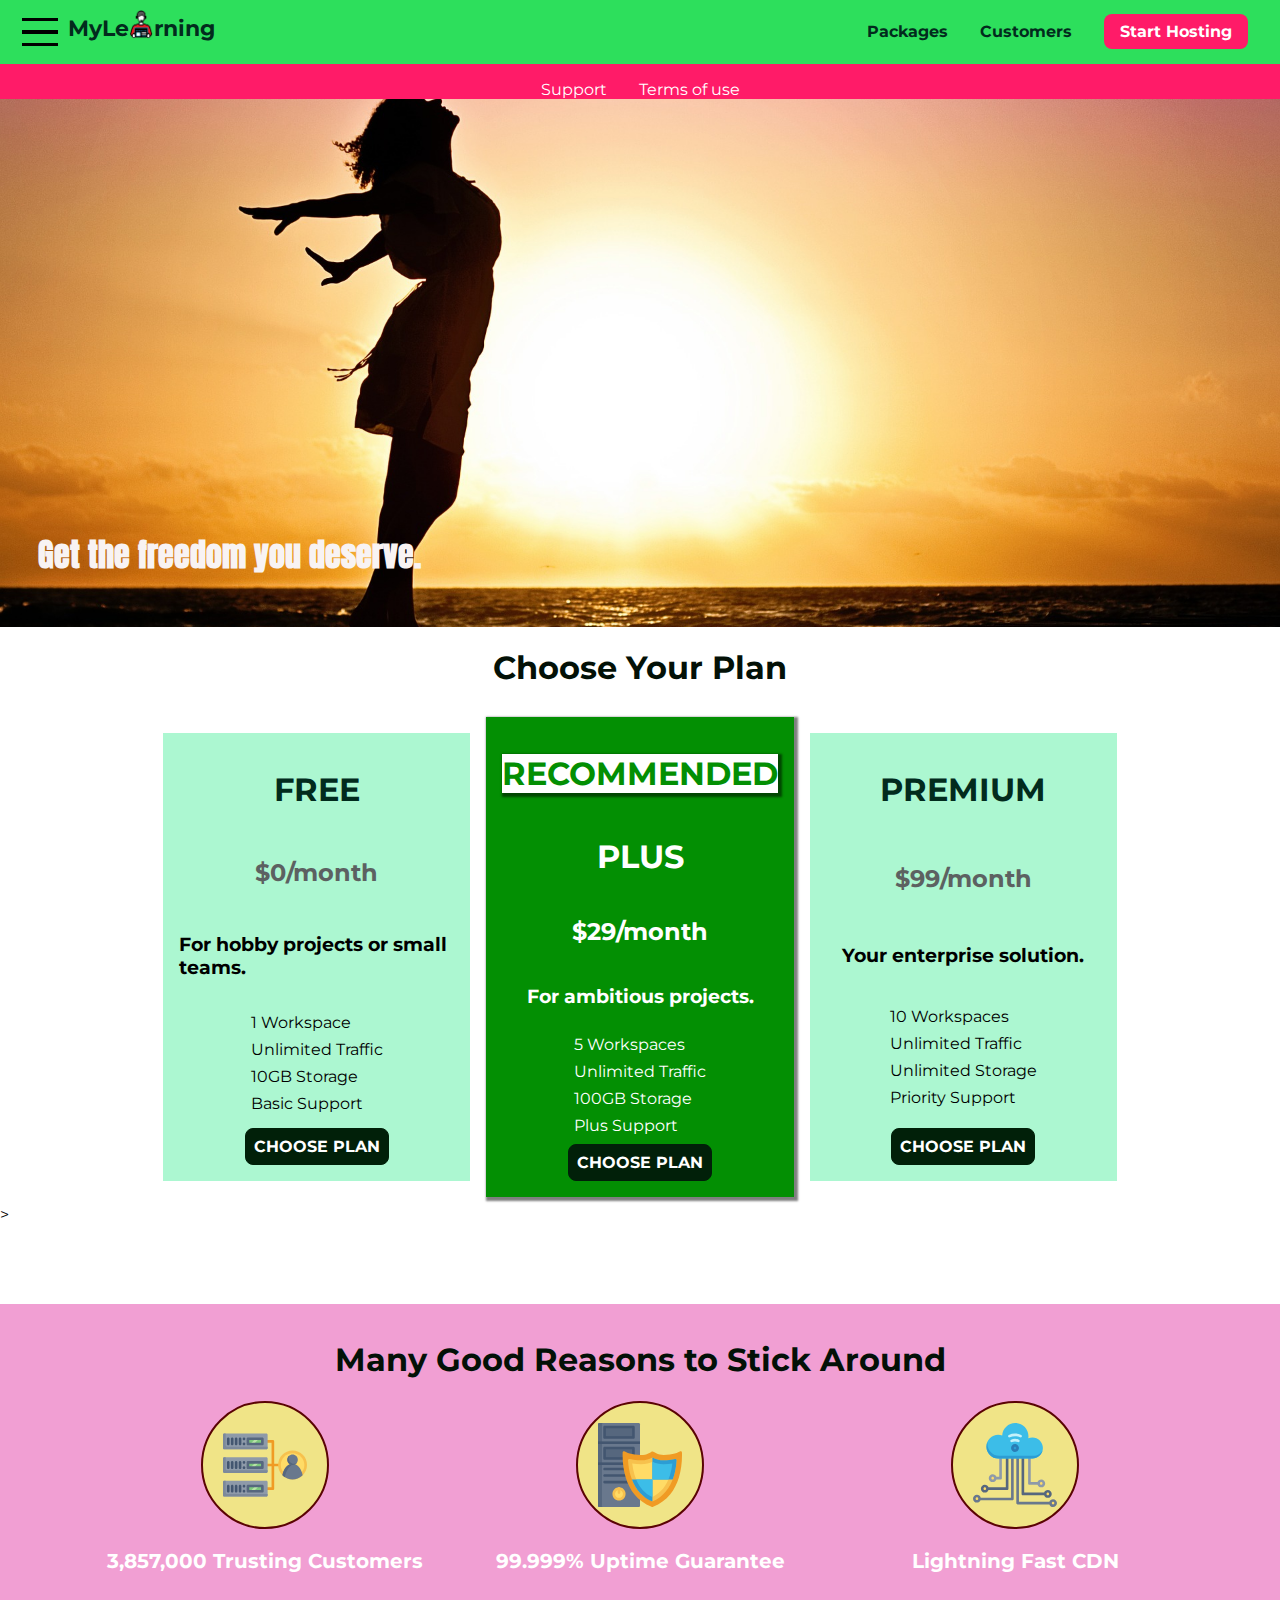
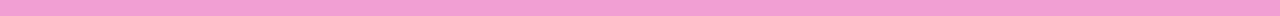
<file: index.html>
<!DOCTYPE html>
<html lang="en">

<head>
  <meta charset="UTF-8" />
  <meta http-equiv="X-UA-Compatible" content="ie=edge" />
  <meta name="viewport" content="width=device-width , initial-scale=1.0">
 <title>MyLearning</title>
    <link rel="shortcut icon" href='images/greenn.png'/>
  <link href="https://fonts.googleapis.com/css?family=Anton" rel="stylesheet" />
  <link href="https://fonts.googleapis.com/css?family=Montserrat:400,700" rel="stylesheet" />
  <link rel="stylesheet" href="shared.css" />
  <link rel="stylesheet" href="main.css" />

</head>

<body>
  <div class="backdrop"></div>


  <div class="modal">
    <h1 class="modal__title">Do you want to continue?</h1>
    <div class="modal__actions">
      <a href="start-hosting/index.html" class="modal__action">Yes!</a>
      <button class="modal__action modal__action--negative" type="button">No!</button>
    </div>
  </div>
  <header class="main-header">
    <div>
      <button class="toggle-button">
    <span class="toggle-button__bar"></span>
    <span class="toggle-button__bar"></span>
    <span class="toggle-button__bar"></span>
</button>
      <a class="main-header-brand" href="index.html"> MyLe<img src="./images/greenn.png " alt="MyLearning">rning
      </a>
    </div>
    <nav class="main-nav">
      <ul class="main-nav-items">
        <li class="main-nav-item">
          <a href="./packages/index.html">Packages</a>
        </li>
        <li class="main-nav-item">
          <a href="customers/index.html">Customers</a>
        </li>
        <li class="main-nav-item main-nav__item--cta">
          <a href="./start-hosting/index.html">Start Hosting</a>
        </li>
      </ul>
    </nav>
  </header>
      <nav class="mobile-nav">
        <ul class="mobile-nav__items">
            <li class="mobile-nav__item">
                <a href="packages/index.html">Packages</a>
            </li>
            <li class="mobile-nav__item">
                <a href="customers/index.html">Customers</a>
            </li>
            <li class="mobile-nav__item mobile-nav__item--cta">
                <a href="start-hosting/index.html">Start Hosting</a>
            </li>
        </ul>
    </nav>
  <main>

    <section id="product-overview">
      <h1>Get the freedom you deserve.</h1>
    </section>
    <section id="plans">
      <h1 class="section-title">Choose Your Plan</h1>
      <div class="plan__list">
        <article class="plan">
          <h1 class="plan__title">FREE</h1>
          <h2 class="plan__price">$0/month</h2>
          <h3>For hobby projects or small teams.</h3>
          <ul class="plan__features">
            <li>1 Workspace</li>
            <li>Unlimited Traffic</li>
            <li>10GB Storage</li>
            <li>Basic Support</li>
          </ul>
          <div>
            <button class="button">CHOOSE PLAN</button>
          </div>
        </article>
        <article class="plan plan--highlighted">
          <h1 class="plan__annotation">RECOMMENDED</h1>
          <h1>PLUS</h1>
          <h2>$29/month</h2>
          <h3>For ambitious projects.</h3>
          <ul class="plan__features">
            <li>5 Workspaces</li>
            <li>Unlimited Traffic</li>
            <li>100GB Storage</li>
            <li>Plus Support</li>
          </ul>
          <div>
            <button class="button">CHOOSE PLAN</button>
          </div>
        </article>
        <article class="plan">
          <h1 class="plan__title">PREMIUM</h1>
          <h2 class="plan__price">$99/month</h2>
          <h3>Your enterprise solution.</h3>
          <ul class="plan__features">
            <li>10 Workspaces</li>
            <li>Unlimited Traffic</li>
            <li>Unlimited Storage</li>
            <li>Priority Support</li>
          </ul>
          <div>
            <button class="button">CHOOSE PLAN</button>
          </div>
        </article>
      </div>
    </section>
    </div>>
    <section id="key-features">
      <h1 class="section-title">Many Good Reasons to Stick Around</h1>
      <ul class="key-feature__list">
        <li class="key-feature">
          <div class="key-feature__image"> <svg viewBox="0 0 512 512">
              <path style="fill:#F09B24;"
                d="M344,248h-32V112c0-4.418-3.582-8-8-8h-40c-4.418,0-8,3.582-8,8s3.582,8,8,8h32v128h-32  c-4.418,0-8,3.582-8,8s3.582,8,8,8h32v128h-32c-4.418,0-8,3.582-8,8s3.582,8,8,8h40c4.418,0,8-3.582,8-8V264h32c4.418,0,8-3.582,8-8  S348.418,248,344,248z" />
              <path style="fill:#8E9AA9;"
                d="M264,64H8c-4.418,0-8,3.582-8,8v80c0,4.418,3.582,8,8,8h256c4.418,0,8-3.582,8-8V72  C272,67.582,268.418,64,264,64z" />
              <path style="fill:#7C899B;"
                d="M24,144c-4.418,0-8-3.582-8-8V64H8c-4.418,0-8,3.582-8,8v80c0,4.418,3.582,8,8,8h256  c4.418,0,8-3.582,8-8v-8H24z" />
              <rect x="152" y="96" style="fill:#B8E3A8;" width="88" height="32" />
              <g>
                <polygon style="fill:#7EC97D;" points="152,96 152,128 166,128 198,96  " />
                <polygon style="fill:#7EC97D;" points="220,96 188,128 240,128 240,96  " />
              </g>
              <path style="fill:#56677E;"
                d="M240,136h-88c-4.418,0-8-3.582-8-8V96c0-4.418,3.582-8,8-8h88c4.418,0,8,3.582,8,8v32  C248,132.418,244.418,136,240,136z M160,120h72v-16h-72V120z" />
              <g>
                <path style="fill:#435670;"
                  d="M32,136c-4.418,0-8-3.582-8-8V96c0-4.418,3.582-8,8-8s8,3.582,8,8v32C40,132.418,36.418,136,32,136z   " />
                <path style="fill:#435670;"
                  d="M56,136c-4.418,0-8-3.582-8-8V96c0-4.418,3.582-8,8-8s8,3.582,8,8v32C64,132.418,60.418,136,56,136z   " />
                <path style="fill:#435670;"
                  d="M80,136c-4.418,0-8-3.582-8-8V96c0-4.418,3.582-8,8-8s8,3.582,8,8v32C88,132.418,84.418,136,80,136z   " />
                <path style="fill:#435670;"
                  d="M104,136c-4.418,0-8-3.582-8-8V96c0-4.418,3.582-8,8-8s8,3.582,8,8v32   C112,132.418,108.418,136,104,136z" />
                <path style="fill:#435670;"
                  d="M128,105c-4.418,0-8-3.582-8-8v-1c0-4.418,3.582-8,8-8s8,3.582,8,8v1   C136,101.418,132.418,105,128,105z" />
                <path style="fill:#435670;"
                  d="M128,136c-4.418,0-8-3.582-8-8v-1c0-4.418,3.582-8,8-8s8,3.582,8,8v1   C136,132.418,132.418,136,128,136z" />
              </g>
              <path style="fill:#8E9AA9;"
                d="M264,208H8c-4.418,0-8,3.582-8,8v80c0,4.418,3.582,8,8,8h256c4.418,0,8-3.582,8-8v-80  C272,211.582,268.418,208,264,208z" />
              <path style="fill:#7C899B;"
                d="M24,288c-4.418,0-8-3.582-8-8v-72H8c-4.418,0-8,3.582-8,8v80c0,4.418,3.582,8,8,8h256  c4.418,0,8-3.582,8-8v-8H24z" />
              <rect x="152" y="240" style="fill:#B8E3A8;" width="88" height="32" />
              <g>
                <polygon style="fill:#7EC97D;" points="152,240 152,272 166,272 198,240  " />
                <polygon style="fill:#7EC97D;" points="220,240 188,272 240,272 240,240  " />
              </g>
              <path style="fill:#56677E;"
                d="M240,280h-88c-4.418,0-8-3.582-8-8v-32c0-4.418,3.582-8,8-8h88c4.418,0,8,3.582,8,8v32  C248,276.418,244.418,280,240,280z M160,264h72v-16h-72V264z" />
              <g>
                <path style="fill:#435670;"
                  d="M32,280c-4.418,0-8-3.582-8-8v-32c0-4.418,3.582-8,8-8s8,3.582,8,8v32C40,276.418,36.418,280,32,280   z" />
                <path style="fill:#435670;"
                  d="M56,280c-4.418,0-8-3.582-8-8v-32c0-4.418,3.582-8,8-8s8,3.582,8,8v32C64,276.418,60.418,280,56,280   z" />
                <path style="fill:#435670;"
                  d="M80,280c-4.418,0-8-3.582-8-8v-32c0-4.418,3.582-8,8-8s8,3.582,8,8v32C88,276.418,84.418,280,80,280   z" />
                <path style="fill:#435670;"
                  d="M104,280c-4.418,0-8-3.582-8-8v-32c0-4.418,3.582-8,8-8s8,3.582,8,8v32   C112,276.418,108.418,280,104,280z" />
                <path style="fill:#435670;"
                  d="M128,249c-4.418,0-8-3.582-8-8v-1c0-4.418,3.582-8,8-8s8,3.582,8,8v1   C136,245.418,132.418,249,128,249z" />
                <path style="fill:#435670;"
                  d="M128,280c-4.418,0-8-3.582-8-8v-1c0-4.418,3.582-8,8-8s8,3.582,8,8v1   C136,276.418,132.418,280,128,280z" />
              </g>
              <path style="fill:#8E9AA9;"
                d="M264,352H8c-4.418,0-8,3.582-8,8v80c0,4.418,3.582,8,8,8h256c4.418,0,8-3.582,8-8v-80  C272,355.582,268.418,352,264,352z" />
              <path style="fill:#7C899B;"
                d="M24,432c-4.418,0-8-3.582-8-8v-72H8c-4.418,0-8,3.582-8,8v80c0,4.418,3.582,8,8,8h256  c4.418,0,8-3.582,8-8v-8H24z" />
              <rect x="152" y="384" style="fill:#B8E3A8;" width="88" height="32" />
              <g>
                <polygon style="fill:#7EC97D;" points="152,384 152,416 166,416 198,384  " />
                <polygon style="fill:#7EC97D;" points="220,384 188,416 240,416 240,384  " />
              </g>
              <path style="fill:#56677E;"
                d="M240,424h-88c-4.418,0-8-3.582-8-8v-32c0-4.418,3.582-8,8-8h88c4.418,0,8,3.582,8,8v32  C248,420.418,244.418,424,240,424z M160,408h72v-16h-72V408z" />
              <g>
                <path style="fill:#435670;"
                  d="M32,424c-4.418,0-8-3.582-8-8v-32c0-4.418,3.582-8,8-8s8,3.582,8,8v32C40,420.418,36.418,424,32,424   z" />
                <path style="fill:#435670;"
                  d="M56,424c-4.418,0-8-3.582-8-8v-32c0-4.418,3.582-8,8-8s8,3.582,8,8v32C64,420.418,60.418,424,56,424   z" />
                <path style="fill:#435670;"
                  d="M80,424c-4.418,0-8-3.582-8-8v-32c0-4.418,3.582-8,8-8s8,3.582,8,8v32C88,420.418,84.418,424,80,424   z" />
                <path style="fill:#435670;"
                  d="M104,424c-4.418,0-8-3.582-8-8v-32c0-4.418,3.582-8,8-8s8,3.582,8,8v32   C112,420.418,108.418,424,104,424z" />
                <path style="fill:#435670;"
                  d="M128,393c-4.418,0-8-3.582-8-8v-1c0-4.418,3.582-8,8-8s8,3.582,8,8v1   C136,389.418,132.418,393,128,393z" />
                <path style="fill:#435670;"
                  d="M128,424c-4.418,0-8-3.582-8-8v-1c0-4.418,3.582-8,8-8s8,3.582,8,8v1   C136,420.418,132.418,424,128,424z" />
              </g>
              <path style="fill:#F7C14D;"
                d="M424,168c-48.523,0-88,39.477-88,88s39.477,88,88,88s88-39.477,88-88S472.523,168,424,168z" />
              <path style="fill:#FFDB66;"
                d="M424,184c-39.701,0-72,32.299-72,72s32.299,72,72,72s72-32.299,72-72S463.701,184,424,184z" />
              <path style="fill:#69788D;"
                d="M484.893,314.16C476.393,274.588,451.922,248,424,248s-52.393,26.588-60.893,66.16  c-0.605,2.82,0.354,5.749,2.511,7.664C381.731,336.124,402.465,344,424,344s42.269-7.876,58.381-22.176  C484.539,319.909,485.498,316.98,484.893,314.16z" />
              <path style="fill:#56677E;"
                d="M434.053,249.171C430.768,248.403,427.411,248,424,248c-27.922,0-52.393,26.588-60.893,66.16  c-0.605,2.82,0.354,5.749,2.511,7.664c3.383,3.002,6.979,5.703,10.734,8.125C384.904,286.243,407.373,255.378,434.053,249.171z" />
              <path style="fill:#69788D;"
                d="M424,192c-17.645,0-32,14.355-32,32s14.355,32,32,32s32-14.355,32-32S441.645,192,424,192z" />
              <path style="fill:#56677E;"
                d="M432,248c-17.645,0-32-14.355-32-32c0-6.783,2.128-13.076,5.742-18.258  C397.444,203.53,392,213.138,392,224c0,17.645,14.355,32,32,32c10.862,0,20.471-5.444,26.258-13.742  C445.076,245.872,438.783,248,432,248z" />

            </svg>
          </div>
          <p class="key-feature__description">3,857,000 Trusting Customers</p>
        </li>
        <li class="key-feature">
          <div class="key-feature__image"> <svg viewBox="0 0 512 512">
              <path style="fill:#69788D;"
                d="M248,0H8C3.582,0,0,3.582,0,8v496c0,4.418,3.582,8,8,8h240c4.418,0,8-3.582,8-8V8  C256,3.582,252.418,0,248,0z" />
              <path style="fill:#56677E;"
                d="M24,504V8c0-4.418,3.582-8,8-8H8C3.582,0,0,3.582,0,8v496c0,4.418,3.582,8,8,8h24  C27.582,512,24,508.418,24,504z" />
              <g>
                <rect x="0" y="112" style="fill:#435670;" width="256" height="16" />
                <rect x="0" y="240" style="fill:#435670;" width="256" height="16" />
              </g>
              <path style="fill:#F7C14D;"
                d="M128,392c-22.056,0-40,17.944-40,40s17.944,40,40,40s40-17.944,40-40S150.056,392,128,392z" />
              <path style="fill:#FFDB66;"
                d="M128,408c-13.233,0-24,10.767-24,24s10.767,24,24,24s24-10.767,24-24S141.233,408,128,408z" />
              <path style="fill:#F7C14D;"
                d="M128,392c-2.739,0-5.414,0.278-8,0.805V424c0,4.418,3.582,8,8,8c4.418,0,8-3.582,8-8v-31.195  C133.414,392.278,130.739,392,128,392z" />
              <g>
                <path style="fill:#435670;"
                  d="M216,288H40c-4.418,0-8-3.582-8-8s3.582-8,8-8h176c4.418,0,8,3.582,8,8S220.418,288,216,288z" />
                <path style="fill:#435670;"
                  d="M216,328H40c-4.418,0-8-3.582-8-8s3.582-8,8-8h176c4.418,0,8,3.582,8,8S220.418,328,216,328z" />
                <path style="fill:#435670;"
                  d="M216,368H40c-4.418,0-8-3.582-8-8s3.582-8,8-8h176c4.418,0,8,3.582,8,8S220.418,368,216,368z" />
                <path style="fill:#435670;"
                  d="M216,16H40c-4.418,0-8,3.582-8,8v64c0,4.418,3.582,8,8,8h176c4.418,0,8-3.582,8-8V24   C224,19.582,220.418,16,216,16z" />
              </g>
              <rect x="48" y="32" style="fill:#56677E;" width="160" height="48" />
              <path style="fill:#435670;"
                d="M216,144H40c-4.418,0-8,3.582-8,8v64c0,4.418,3.582,8,8,8h176c4.418,0,8-3.582,8-8v-64  C224,147.582,220.418,144,216,144z" />
              <rect x="48" y="160" style="fill:#56677E;" width="160" height="48" />
              <path style="fill:#F09B24;"
                d="M511.747,180.237c-0.194-6.537-8.107-10.107-13.135-5.894c-5.6,4.693-42.904,21.282-98.514,21.282  c-33.45,0-64.625-20.999-64.929-21.206c-2.9-1.991-6.764-1.85-9.512,0.346c-2.677,2.135-27.201,20.86-63.793,20.86  c-55.607,0-92.914-16.589-98.515-21.282c-5.028-4.211-12.941-0.645-13.135,5.894c-1.634,54.834,4.655,105.941,18.693,151.903  c12.096,39.604,29.759,74.047,52.497,102.373c27.538,34.304,62.743,59.882,104.66,76.045c3.069,1.918,6.757,1.921,9.83,0  c41.917-16.163,77.122-41.741,104.66-76.045c22.738-28.326,40.401-62.77,52.497-102.373  C507.092,286.179,513.381,235.071,511.747,180.237z" />
              <path style="fill:#F7C14D;"
                d="M476.21,221.226c-1.953-1.631-4.568-2.235-7.036-1.628c-21.686,5.327-44.926,8.028-69.075,8.028  c-25.926,0-49.633-8.975-64.955-16.504c-2.307-1.134-5.016-1.091-7.284,0.116c-14.059,7.477-36.919,16.388-65.994,16.388  c-24.153,0-47.394-2.701-69.075-8.028c-5.155-1.268-10.221,2.966-9.894,8.261c2.077,33.693,7.668,65.635,16.616,94.935  c22.774,74.565,66.139,126.334,128.888,153.868c2.032,0.891,4.397,0.891,6.43,0c61.777-27.107,104.716-78.876,127.62-153.868  c8.948-29.3,14.539-61.241,16.616-94.935C479.224,225.319,478.163,222.856,476.21,221.226z" />
              <path style="fill:#FFDB66;"
                d="M331.609,451.727c-52.604-25.289-89.304-70.987-109.144-135.944  c-6.532-21.39-11.162-44.336-13.82-68.447c17.133,2.852,34.952,4.291,53.22,4.291c29.394,0,53.376-7.793,69.978-15.561  c17.44,7.736,41.656,15.561,68.256,15.561c18.267,0,36.085-1.439,53.219-4.291c-2.659,24.112-7.288,47.06-13.82,68.448  C419.545,381.108,383.27,426.805,331.609,451.727z" />
              <g>
                <path style="fill:#2C9DD4;"
                  d="M479.066,227.858c0.157-2.539-0.903-5.002-2.856-6.633s-4.568-2.235-7.036-1.628   c-21.686,5.327-44.926,8.028-69.075,8.028c-25.926,0-49.633-8.975-64.955-16.504c-1.057-0.52-2.2-0.78-3.345-0.806l-0.072,133.351   h123.601c2.556-6.746,4.933-13.702,7.123-20.874C471.398,293.493,476.989,261.552,479.066,227.858z" />
                <path style="fill:#2C9DD4;"
                  d="M206.658,343.667c24.153,63.42,65.028,108.108,121.743,132.995c1.031,0.452,2.147,0.673,3.263,0.666   l0.063-133.661H206.658z" />
              </g>
              <g>
                <path style="fill:#3CBDE8;"
                  d="M439.497,315.783c6.532-21.389,11.161-44.336,13.82-68.448c-17.134,2.852-34.952,4.291-53.219,4.291   c-26.6,0-50.815-7.824-68.256-15.561l-0.116,107.601h97.758C433.179,334.807,436.524,325.518,439.497,315.783z" />
                <path style="fill:#3CBDE8;"
                  d="M232.523,343.667c21.144,50.298,54.363,86.56,99.087,108.06l0.117-108.06H232.523z" />
              </g>
            </svg></div>
          <p class="key-feature__description">99.999% Uptime Guarantee</p>
        </li>
        <li class="key-feature">
          <div class="key-feature__image"> <svg viewBox="0 0 512 512">
              <path style="fill:#8E9AA9;"
                d="M168,200c-4.418,0-8,3.582-8,8v120h-17.376c-3.302-9.311-12.194-16-22.624-16  c-13.234,0-24,10.767-24,24s10.766,24,24,24c10.429,0,19.321-6.689,22.624-16H168c4.418,0,8-3.582,8-8V208  C176,203.582,172.418,200,168,200z" />
              <path style="fill:#FFDB66;"
                d="M120,328c-4.411,0-8,3.589-8,8s3.589,8,8,8s8-3.589,8-8S124.411,328,120,328z" />
              <path style="fill:#56677E;"
                d="M208,200c-4.418,0-8,3.582-8,8v184H94.624C91.322,382.689,82.43,376,72,376  c-13.234,0-24,10.767-24,24s10.766,24,24,24c10.429,0,19.321-6.689,22.624-16H208c4.418,0,8-3.582,8-8V208  C216,203.582,212.418,200,208,200z" />
              <path style="fill:#FFDB66;" d="M72,392c-4.411,0-8,3.589-8,8s3.589,8,8,8s8-3.589,8-8S76.411,392,72,392z" />
              <path style="fill:#69788D;"
                d="M240,208c-4.418,0-8,3.582-8,8v239H47.24c-2.671-10.34-12.078-18-23.24-18c-13.234,0-24,10.767-24,24  s10.766,24,24,24c9.666,0,18.009-5.747,21.809-14H240c4.418,0,8-3.582,8-8V216C248,211.582,244.418,208,240,208z" />
              <path style="fill:#FFDB66;" d="M24,453c-4.411,0-8,3.589-8,8s3.589,8,8,8s8-3.589,8-8S28.411,453,24,453z" />
              <path style="fill:#69788D;"
                d="M488,464c-10.429,0-19.321,6.689-22.624,16H280V208c0-4.418-3.582-8-8-8s-8,3.582-8,8v280  c0,4.418,3.582,8,8,8h193.376c3.302,9.311,12.194,16,22.624,16c13.234,0,24-10.767,24-24S501.234,464,488,464z" />
              <path style="fill:#FFDB66;"
                d="M488,480c-4.411,0-8,3.589-8,8s3.589,8,8,8s8-3.589,8-8S492.411,480,488,480z" />
              <path style="fill:#56677E;"
                d="M456,408c-10.429,0-19.321,6.689-22.624,16H312V208c0-4.418-3.582-8-8-8s-8,3.582-8,8v224  c0,4.418,3.582,8,8,8h129.376c3.302,9.311,12.194,16,22.624,16c13.234,0,24-10.767,24-24S469.234,408,456,408z" />
              <path style="fill:#FFDB66;"
                d="M456,424c-4.411,0-8,3.589-8,8s3.589,8,8,8s8-3.589,8-8S460.411,424,456,424z" />
              <path style="fill:#8E9AA9;"
                d="M416,344c-10.429,0-19.321,6.689-22.624,16H352V208c0-4.418-3.582-8-8-8s-8,3.582-8,8v160  c0,4.418,3.582,8,8,8h49.376c3.302,9.311,12.194,16,22.624,16c13.234,0,24-10.767,24-24S429.234,344,416,344z" />
              <path style="fill:#FFDB66;"
                d="M416,360c-4.411,0-8,3.589-8,8s3.589,8,8,8s8-3.589,8-8S420.411,360,416,360z" />
              <path style="fill:#3CBDE8;"
                d="M362,88c-8.741,0-17.231,1.751-25.06,5.085C337.646,88.797,338,84.43,338,80  c0-44.112-35.888-80-80-80c-42.823,0-77.895,33.816-79.909,76.149C170.393,73.415,162.244,72,154,72c-39.701,0-72,32.299-72,72  s32.299,72,72,72h208c35.29,0,64-28.71,64-64S397.29,88,362,88z" />
              <path style="fill:#2C9DD4;"
                d="M368,200H160c-39.701,0-72-32.299-72-72c0-5.863,0.721-11.559,2.05-17.019  C84.918,120.88,82,132.102,82,144c0,39.701,32.299,72,72,72h208c30.389,0,55.88-21.296,62.379-49.743  C413.565,186.327,392.352,200,368,200z" />
              <path style="fill:#2A7DB5;"
                d="M256,128c-13.234,0-24,10.767-24,24s10.766,24,24,24c13.233,0,24-10.767,24-24S269.233,128,256,128z" />
              <path style="fill:#2C9DD4;"
                d="M256,144c-4.411,0-8,3.589-8,8s3.589,8,8,8c4.411,0,8-3.589,8-8S260.411,144,256,144z" />
              <g>
                <path style="fill:#C5F1FA;"
                  d="M221.755,87.695c-2.994,0-5.864-1.688-7.233-4.572c-1.894-3.991-0.194-8.763,3.798-10.657   C230.157,66.849,242.834,64,256,64c13.166,0,25.844,2.849,37.68,8.466c3.992,1.895,5.692,6.666,3.798,10.657   s-6.666,5.692-10.657,3.798C277.144,82.328,266.774,80,256,80c-10.774,0-21.144,2.328-30.821,6.921   C224.072,87.446,222.904,87.695,221.755,87.695z" />
                <path style="fill:#C5F1FA;"
                  d="M276.545,116.618c-1.148,0-2.316-0.249-3.424-0.774C267.745,113.293,261.985,112,256,112   c-5.985,0-11.745,1.293-17.121,3.844c-3.991,1.895-8.763,0.192-10.657-3.798c-1.894-3.992-0.193-8.764,3.798-10.657   C239.557,97.813,247.625,96,256,96c8.376,0,16.444,1.813,23.98,5.389c3.991,1.894,5.692,6.665,3.798,10.657   C282.41,114.93,279.539,116.618,276.545,116.618z" />
              </g>

            </svg></div>
          <p class="key-feature__description">Lightning Fast CDN</p>
        </li>
      </ul>
    </section>
  </main>
  <footer class="main-footer">
    <nav>
      <ul class="main-footer-links">
        <li class="main-footer-link"><a href="#">Support</a></li>
        <li class="main-footer-link"><a href="#">Terms of use</a></li>
      </ul>
    </nav>
  </footer>
  <script src="shared.js"></script>
</body>

</html>
</file>
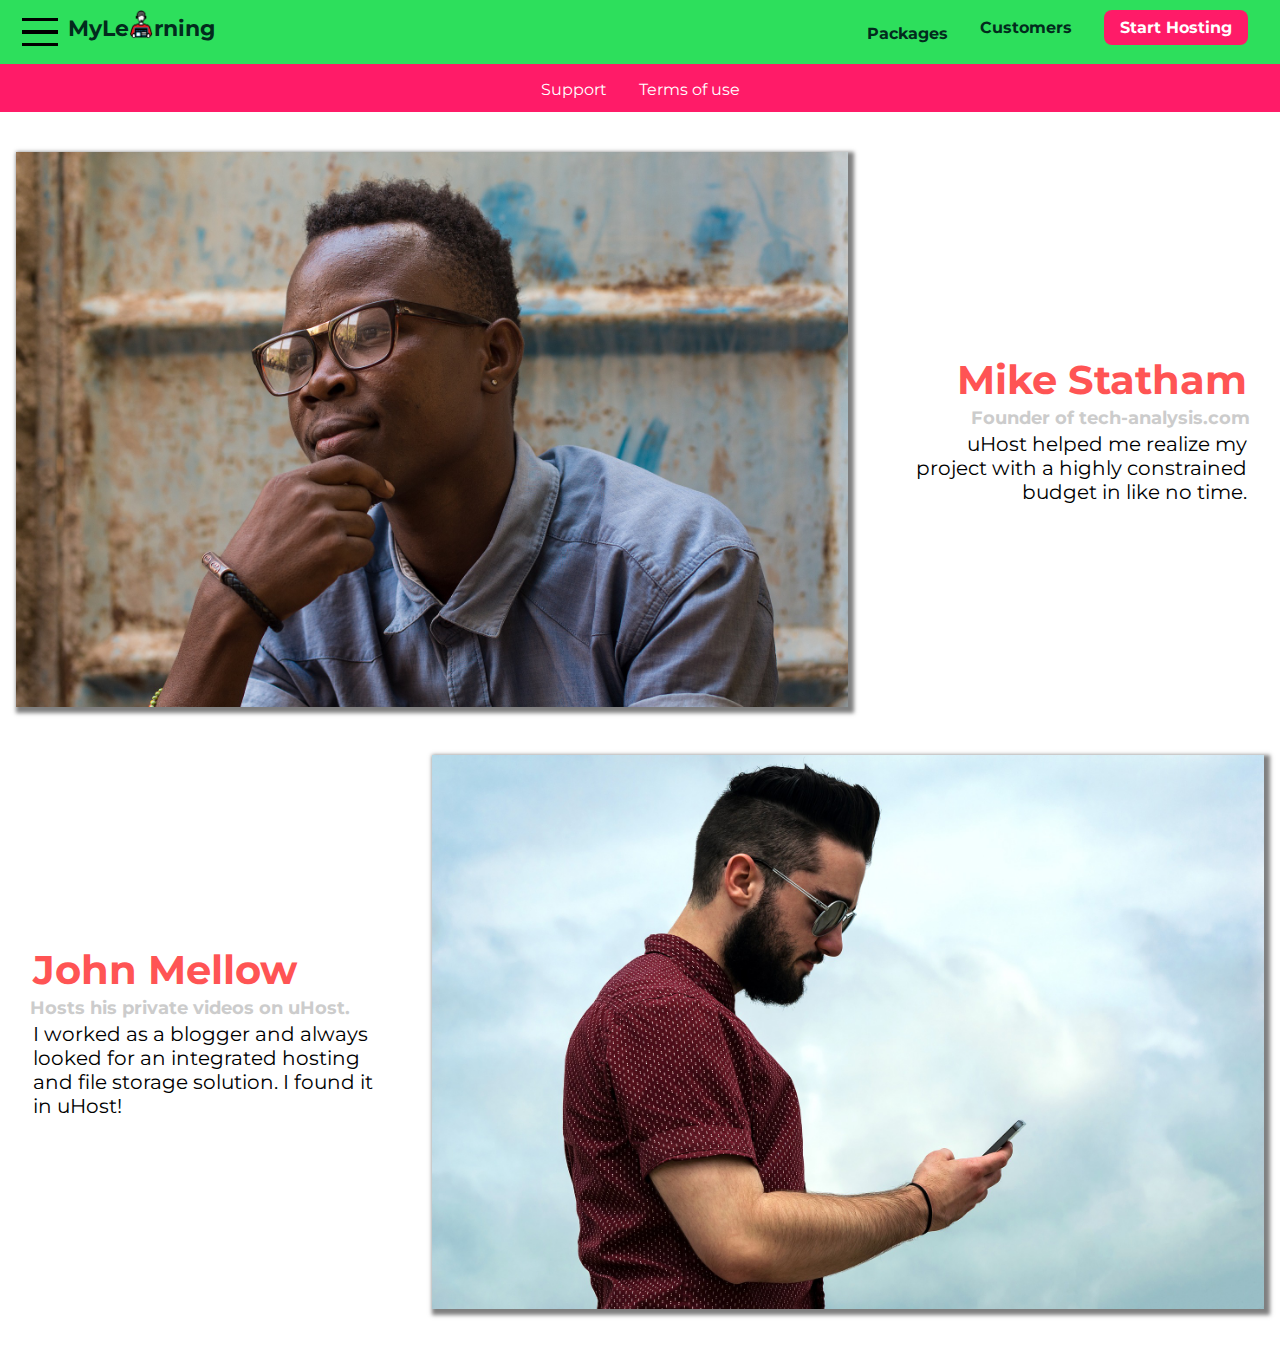
<file: customers/index.html>
<!DOCTYPE html>
<html lang="en">
  <head>
    <meta charset="UTF-8" />
    <meta name="viewport" content="width=device-width, initial-scale=1.0" />
    <meta http-equiv="X-UA-Compatible" content="ie=edge" />
    <title>MyLearning</title>
    <link rel="shortcut icon" href="../images/greenn.png" />
    <link
      href="https://fonts.googleapis.com/css?family=Anton|Montserrat:400,700"
      rel="stylesheet"
    />
    <link rel="stylesheet" href="../shared.css" />
    <link rel="stylesheet" href="customers.css" />
  </head>

  <body>
    <div class="backdrop"></div>
    <header class="main-header">
      <div>
        <button class="toggle-button">
    <span class="toggle-button__bar"></span>
    <span class="toggle-button__bar"></span>
    <span class="toggle-button__bar"></span>
</button>
              <a class="main-header-brand" href="../index.html"> MyLe<img src="../images/greenn.png " alt="MyLearning">rning

      </div>
      <nav class="main-nav">
        <ul class="main-nav-items">
          <li class="main-nav-item">
            <a href="../packages/index.html">Packages</a>
          </li>
          <li class="main-nav-item">
            <a href="index.html">Customers</a>
          </li>
          <li class="main-nav-item main-nav__item--cta">
            <a href="../start-hosting/index.html">Start Hosting</a>
          </li>
        </ul>
      </nav>
    </header>
     <nav class="mobile-nav">
        <ul class="mobile-nav__items">
            <li class="mobile-nav__item">
                <a href="../packages/">Packages</a>
            </li>
            <li class="mobile-nav__item">
                <a href="index.html">Customers</a>
            </li>
            <li class="mobile-nav__item mobile-nav__item--cta">
                <a href="start-hosting/index.html">Start Hosting</a>
            </li>
        </ul>
    </nav>
    <main>
      <div>
        <div class="testimonial" id="customer-1">
          <div class="testimonial__image-container">
            <img
              src="../images/customer-1.jpg"
              alt="Mike Statham - Customer"
              class="testimonial__image"
            />
          </div>
          <div class="testimonial__info">
            <h1 class="testimonial__name">Mike Statham</h1>
            <h2 class="testimonial__subtitle">
              Founder of
              <a href="tech-analysis.com">tech-analysis.com</a>
            </h2>
            <p class="testimonial__text">
              uHost helped me realize my project with a highly constrained
              budget in like no time.
            </p>
          </div>
        </div>
        <div class="testimonial" id="customer-2">
          <div class="testimonial__info">
            <h1 class="testimonial__name">John Mellow</h1>
            <h2 class="testimonial__subtitle">
              Hosts his private videos on uHost.
            </h2>
            <p class="testimonial__text">
              I worked as a blogger and always looked for an integrated hosting
              and file storage solution. I found it in uHost!
            </p>
          </div>
          <div class="testimonial__image-container">
            <img
              src="../images/customer-2.jpg"
              alt="John Mellow - Customer"
              class="testimonial__image"
            />
          </div>
        </div>
      </div>
    </main>
    <footer class="main-footer">
      <nav>
        <ul class="main-footer-links">
          <li class="main-footer-link"><a href="#">Support</a></li>
          <li class="main-footer-link"><a href="#">Terms of use</a></li>
        </ul>
      </nav>
    </footer>
      <script src="../shared.js"></script>

  </body>
</html>
</file>
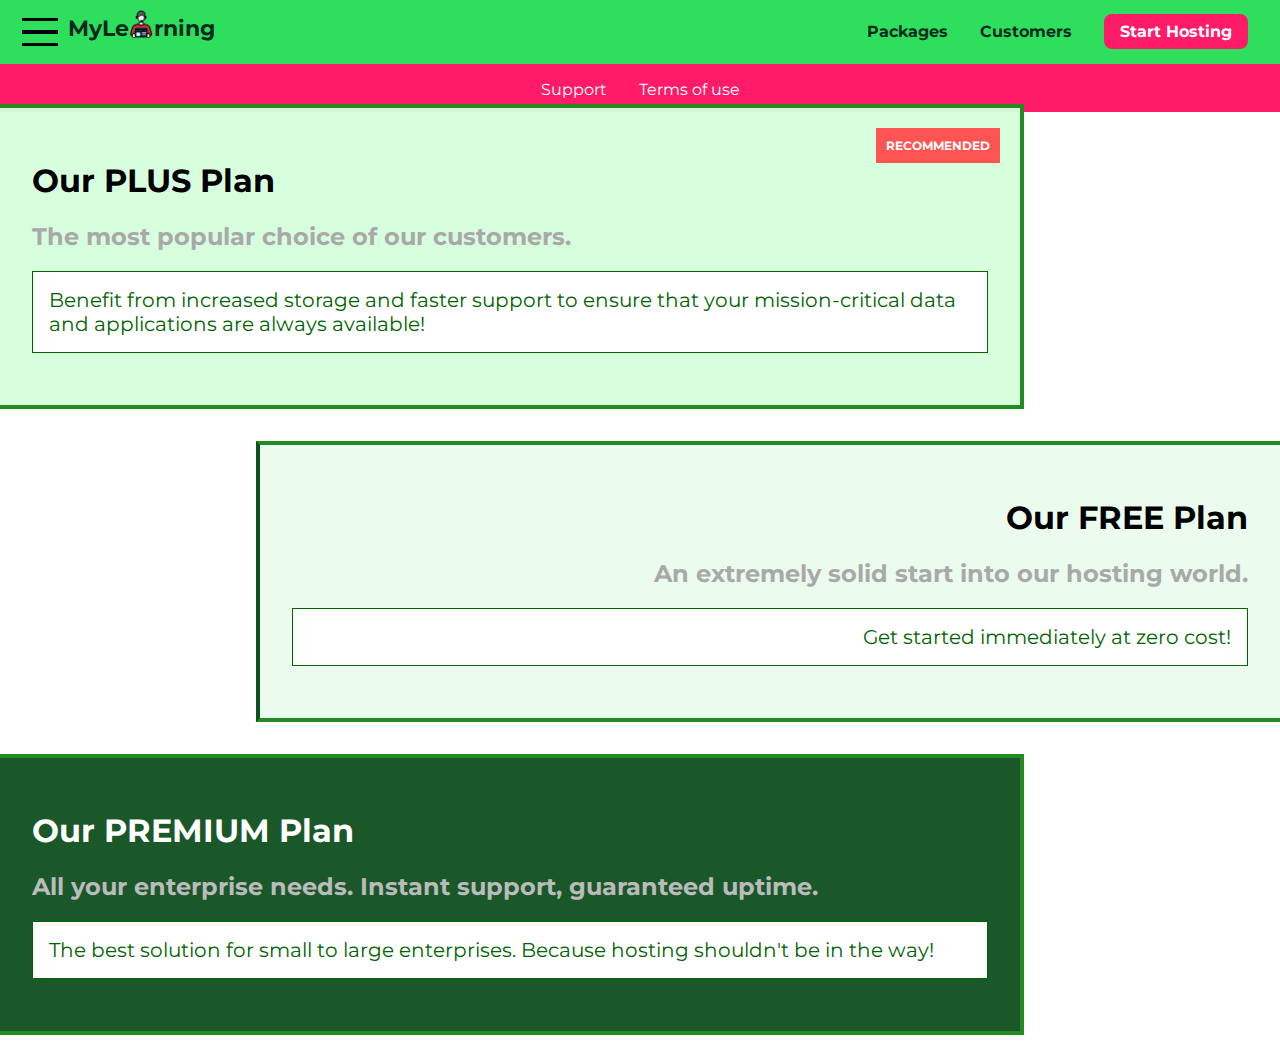
<file: packages/index.html>
<!DOCTYPE html>
<html lang="en">
  <head>
    <meta charset="UTF-8" />
    <meta http-equiv="X-UA-Compatible" content="ie=edge" />
      <meta name="viewport" content="width=device-width , initial-scale=1.0">

    <title>MyLearning</title>
    <link rel="shortcut icon" href="../images/greenn.png" />
    <link
      href="https://fonts.googleapis.com/css?family=Montserrat:400,700"
      rel="stylesheet"
    />
    <link rel="stylesheet" href="../shared.css" />
    <link rel="stylesheet" href="packages.css" />
  </head>

  <body>
    <div class="backdrop"></div>
    <header class="main-header">
      <div>
        <button class="toggle-button">
          <span class="toggle-button__bar"></span>
          <span class="toggle-button__bar"></span>
          <span class="toggle-button__bar"></span>
        </button>

        <a class="main-header-brand" href="../index.html">
          MyLe<img src="../images/greenn.png " alt="MyLearning" />rning
        </a>
      </div>
      <nav class="main-nav">
        <ul class="main-nav-items">
          <li class="main-nav-item">
            <a href="index.html">Packages</a>
          </li>
          <li class="main-nav-item">
            <a href="../customers/index.html">Customers</a>
          </li>
          <li class="main-nav-item main-nav__item--cta">
            <a href="start-hosting/index.html">Start Hosting</a>
          </li>
        </ul>
      </nav>
    </header>
    <nav class="mobile-nav">
      <ul class="mobile-nav__items">
        <li class="mobile-nav__item">
          <a href="index.html">Packages</a>
        </li>
        <li class="mobile-nav__item">
          <a href="../customers/index.html">Customers</a>
        </li>
        <li class="mobile-nav__item mobile-nav__item--cta">
          <a href="start-hosting/index.html">Start Hosting</a>
        </li>
      </ul>
    </nav>
    <main>
      <section class="package" id="plus">
        <a href="#">
          <h1 class="package-title">Our PLUS Plan</h1>
          <h2 class="badge">RECOMMENDED</h2>
          <h2 class="package-subtitle">
            The most popular choice of our customers.
          </h2>
          <p class="package-info">
            Benefit from increased storage and faster support to ensure that
            your mission-critical data and applications are always available!
          </p>
        </a>
      </section>
      <section class="package" id="free">
        <a href="#">
          <h1 class="package-title">Our FREE Plan</h1>
          <h2 class="package-subtitle">
            An extremely solid start into our hosting world.
          </h2>
          <p class="package-info">Get started immediately at zero cost!</p>
        </a>
      </section>
      <div class="clearfix"></div>
      <section class="package" id="premium">
        <a href="#">
          <h1 class="package-title">Our PREMIUM Plan</h1>
          <h2 class="package-subtitle">
            All your enterprise needs. Instant support, guaranteed uptime.
          </h2>
          <p class="package-info">
            The best solution for small to large enterprises. Because hosting
            shouldn't be in the way!
          </p>
        </a>
      </section>
    </main>
    <footer class="main-footer">
      <nav>
        <ul class="main-footer-links">
          <li class="main-footer-link"><a href="#">Support</a></li>
          <li class="main-footer-link"><a href="#">Terms of use</a></li>
        </ul>
      </nav>
    </footer>
    <script src="../shared.js"></script>
  </body>
</html>
</file>
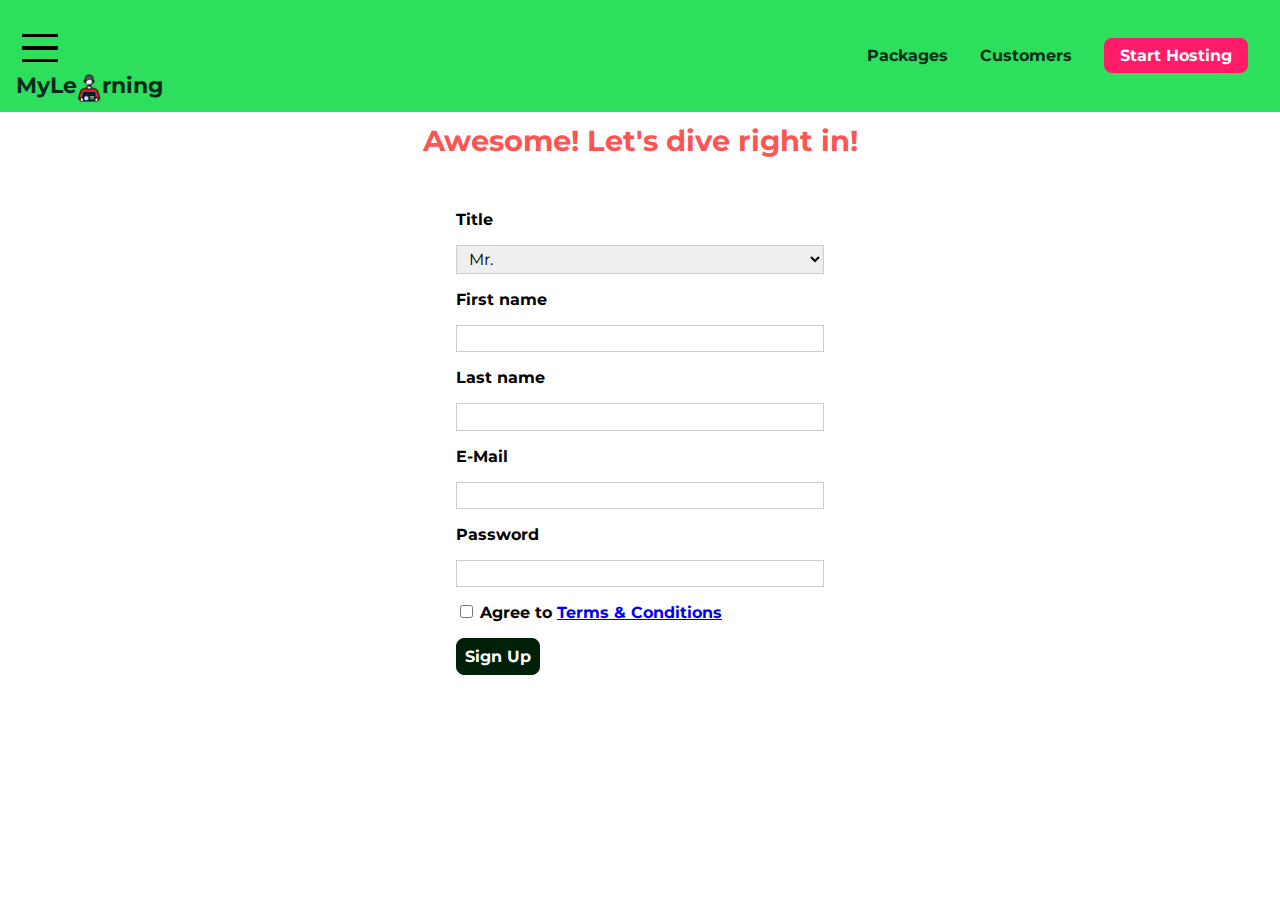
<file: start-hosting/index.html>
<!DOCTYPE html>
<html lang="en">
  <head>
    <meta charset="UTF-8" />
    <meta http-equiv="X-UA-Compatible" content="ie=edge" />
    <meta name="viewport" content="width=device-width , initial-scale=1.0" />

    <title>MyLearning</title>
    <link rel="shortcut icon" href="../images/greenn.png" />
    <link
      href="https://fonts.googleapis.com/css?family=Montserrat:400,700"
      rel="stylesheet"
    />
    <link rel="stylesheet" href="../shared.css" />
    <link rel="stylesheet" href="start-hosting.css" />
  </head>

  <body>
    <div class="backdrop"></div>
    <header class="main-header">
      <div>
        <button class="toggle-button">
          <span class="toggle-button__bar"></span>
          <span class="toggle-button__bar"></span>
          <span class="toggle-button__bar"></span>
        </button>

        <a class="main-header-brand" href="../index.html">
          MyLe<img src="../images/greenn.png " alt="MyLearning" />rning
        </a>
      </div>
      <nav class="main-nav">
        <ul class="main-nav-items">
          <li class="main-nav-item">
            <a href="../packages/index.html">Packages</a>
          </li>
          <li class="main-nav-item">
            <a href="../customers/index.html">Customers</a>
          </li>
          <li class="main-nav-item main-nav__item--cta">
            <a href="index.html">Start Hosting</a>
          </li>
        </ul>
      </nav>
    </header>
    <nav class="mobile-nav">
      <ul class="mobile-nav__items">
        <li class="mobile-nav__item">
          <a href="../packages/index.html">Packages</a>
        </li>
        <li class="mobile-nav__item">
          <a href="../customers/index.html">Customers</a>
        </li>
        <li class="mobile-nav__item mobile-nav__item--cta">
          <a href="index.html">Start Hosting</a>
        </li>
      </ul>
    </nav>
    <main class="signup-page">
      <h1 class="signup-title">Awesome! Let's dive right in!</h1>
      <form action="index.html" class="signup-form">
        <label for="title">Title</label>
        <select id="title">
          <option value="mr">Mr.</option>
          <option value="ms">Ms.</option>
        </select>
        <label for="first-name">First name</label>
        <input type="text" id="first-name" />
        <label for="last-name">Last name</label>
        <input type="text" id="last-name" />
        <label for="email">E-Mail</label>
        <input type="email" id="email" />
        <label for="password">Password</label>
        <input type="password" id="password" />
        <input type="checkbox" id="agree-terms" />
        <label for="agree-terms"
          >Agree to
          <a href="#">Terms &amp; Conditions</a>
        </label>
        <button type="submit" class="button">Sign Up</button>
      </form>
    </main>
    <footer class="main-footer">
      <nav>
        <ul class="main-footer-links">
          <li class="main-footer-link"><a href="#">Support</a></li>
          <li class="main-footer-link"><a href="#">Terms of use</a></li>
        </ul>
      </nav>
    </footer>
    <script src="../shared.js"></script>
  </body>
</html>
</file>
<file: shared.css>
* {
  box-sizing: border-box;
}
html {
  height: 100%;
}
body {
  font-family: 'Montserrat', sans-serif;
  margin: 0;
  display: grid;
  grid-template-rows: 3.5rem auto fit-content(8rem);
  grid-template-areas:
    'header'
    'main'
    'footer';
  height: 100%;
}
main {
  grid-area: main;
}
.main-footer {
  background-color: #ff1b68;
  padding: 32px;
  margin-top: 48px;
}
.main-footer-links {
  margin: 0;
  padding: 0;
  list-style: none;
  display: flex;
  justify-content: center;
}
.main-footer-link {
  margin: 0 16px;
}

.main-footer-link a {
  color: white;
  text-decoration: none;
}

.main-footer-link a:hover,
.main-footer-link a:active {
  color: rgb(9, 6, 6);
}
.button {
  background-color: #012009;
  color: white;
  font: inherit;
  border: 1.5px solid #012009;
  border-radius: 8px;
  padding: 8px;
  font-weight: bold;
  cursor: pointer;
}
.button:hover,
.button:active {
  background: white;
  color: #012009;
}
.main-header-brand {
  color: rgb(2, 43, 29);
  text-decoration: none;
  font-weight: bold;
  font-size: 22px;

  /* display: inline-block;
  vertical-align: middle; */
}
.main-header-brand img {
  height: 2rem;
  vertical-align: top;
}
.main-header {
  background-color: #2ddf5c;
  width: 100%;
  padding: 8px 16px;
  position: fixed;
  top: 0;
  left: 0;
  z-index: 51;
  display: flex;
  align-items: center;
  justify-content: space-between;
}

/* .main-header > div {
  display: inline-block;
  vertical-align: middle;
} */
.main-nav-item {
  /* display: inline-block; */
  margin: 0 16px;
}
/* 
.main-nav {
  display: inline-block;
  text-align: right;
  width: calc(100%- 122px);
  vertical-align: middle;
} */

.main-nav-items {
  margin: 0;
  padding: 0;
  list-style: none;
  display: flex;
}

.main-nav-item a,
.mobile-nav__item a {
  text-decoration: none;
  color: rgb(2, 43, 29);
  font-weight: bold;
  padding: 3px 0;
}

.main-nav__item--cta a,
.mobile-nav__item--cta a {
  color: white;
  background: #ff1b68;
  padding: 8px 16px;
  border-radius: 8px;
}

.main-nav-item a:active,
.main-nav-item a:hover,
.mobile-nav__item--cta a:hover,
.mobile-nav__item--cta a:active {
  color: white;
  border-bottom: white 1px solid;
}

.main-nav__item--cta a:hover,
.main-nav__item--cta a:active {
  color: #ff1b68;
  background: white;
  border: none;
}
.backdrop {
  position: fixed;
  display: none;
  top: 0;
  left: 0;
  z-index: 100;
  width: 100vw;
  height: 100vh;
  background: rgba(0, 0, 0, 0.5);
}
.mobile-nav {
  display: none;
  position: fixed;
  z-index: 101;
  top: 0;
  left: 0;
  background: white;
  width: 80%;
  height: 100vh;
}

.mobile-nav__items {
  width: 90%;
  height: 100%;
  list-style: none;
  margin: auto;
  padding: 0;
  /* text-align: center; */
  display: flex;
  flex-direction: column;
  align-items: center;
  justify-content: center;
}

.mobile-nav__item {
  margin: 1rem 0;
}

.mobile-nav__item a {
  font-size: 1.5rem;
}
.toggle-button {
  width: 3rem;
  background: transparent;
  border: none;
  cursor: pointer;
  padding-top: 0;
  padding-bottom: 0;
  vertical-align: middle;
}

.toggle-button:focus {
  outline: none;
}

.toggle-button__bar {
  width: 100%;
  height: 0.2rem;
  background: black;
  display: block;
  margin: 0.6rem 0;
}
.open {
  display: block !important;
}
</file>
<file: main.css>
#product-overview {
  background: url(./images/freedom.jpg) center/ cover no-repeat border-box;
  /* background-size: cover;
  background-position: left 10% bottom 20%;
  background-repeat: no-repeat;
  background-origin: border-box;
  background-clip: border-box; */
  width: 100%;
  height: 528px;
  padding: 10px;
  margin-top: 43px;
  position: relative;
  /* border: dashed red 2px; */
}

.section-title {
  color: #031107;
  text-align: center;
}

#product-overview h1 {
  color: rgb(248, 243, 243);
  font-family: 'Anton', sans-serif;
  bottom: 5%;
  left: 3%;
  position: absolute;
}
.plan {
  background: rgb(172, 247, 209);
  padding: 16px;
  margin: 8px;
  width: 30%;
  display: flex;
  flex-direction: column;
  align-items: center;
  justify-content: space-between;
  height: 28rem;
}

.plan--highlighted {
  background: rgb(3, 143, 3);
  color: white;
  box-shadow: 2px 2px 2px 2px rgba(0, 0, 0, 0.5);
  height: 30rem;
  z-index: 50;
}
.plan__annotation {
  background: white;
  color: rgb(3, 143, 3);
  box-shadow: 2px 2px 2px 2px rgba(0, 0, 0, 0.5);
}
.plan__title {
  color: rgb(2, 43, 29);
}
.plan__price {
  color: rgb(92, 97, 97);
}
#key-features {
  background: rgb(241, 159, 211);
  margin-top: 80px;
  padding: 15px;
}

.plan__list {
  width: 80%;
  margin: auto;
  display: flex;
  justify-content: center;
  align-items: center;
}

.plan__features {
  list-style: none;
  margin: 0;
  padding: 0;
}
.plan__features li {
  margin: 8px 0;
}

.key-feature__list {
  list-style: none;
  margin: 0;
  padding: 0;
  display: flex;
  justify-content: center;
}

.key-feature {
  display: inline-block;
  width: 30%;
  height: 200px;
  vertical-align: top;
}

.key-feature__image {
  background: #f0e487;
  width: 128px;
  border: 2px solid rgb(90, 3, 3);
  border-radius: 50%;
  height: 128px;
  margin: auto;
  padding: 20px;
}

.key-feature__description {
  text-align: center;
  font-size: 20px;
  font-weight: bold;
  color: white;
}
.modal {
  position: fixed;
  display: none;
  z-index: 200;
  top: 20%;
  left: 30%;
  width: 40%;
  background: white;
  padding: 1rem;
  border: 1px solid #ccc;
  box-shadow: 1px 1px 1px rgba(0, 0, 0, 0.5);
}

.modal__title {
  text-align: center;
  margin: 0 0 1rem 0;
}

.modal__actions {
  text-align: center;
}

.modal__action {
  border: 1px solid #0e4f1f;
  background: #0e4f1f;
  text-decoration: none;
  color: white;
  font: inherit;
  padding: 0.5rem 1rem;
  cursor: pointer;
}

.modal__action:hover,
.modal__action:active {
  background: #2ddf5c;
  border-color: #2ddf5c;
}

.modal__action--negative {
  background: red;
  border-color: red;
}

.modal__action--negative:hover,
.modal__action--negative:active {
  background: #ff5454;
  border-color: #ff5454;
}
</file>
<file: customers/customers.css>
.testimonial {
  font-size: 20px;
  margin: 48px 0;
  display: flex;
  align-items: center;
  justify-content: space-around;
}

.testimonial__list {
  width: 80%;
  margin: auto;
}

.testimonial:first-of-type {
  margin-top: 96px;
}
.testimonial__image-container {
  width: 65%;

  box-shadow: 3px 3px 4px 3px rgba(0, 0, 0, 0.5);
}
.testimonial__image {
  width: 100%;
  vertical-align: top;
}

.testimonial__info {
  text-align: right;
  padding: 14px;
  display: inline-block;
  vertical-align: middle;
  width: 30%;
}

#customer-2.testimonial {
  text-align: right;
}

#customer-2 .testimonial__info {
  text-align: left;
}

.testimonial__name {
  margin: 3px;
  color: #ff5454;
}

.testimonial__subtitle {
  margin: 0;
  font-size: 18px;
  color: #ccc;
}

.testimonial__subtitle a {
  color: inherit;
  text-decoration: none;
}

.testimonial__subtitle a:hover,
.testimonial__subtitle a:active {
  color: #7a7a7a;
}

.testimonial__text {
  margin: 3px;
}
</file>
<file: packages/packages.css>
main {
  padding-top: 32px;
}
.background {
  background: url(../images/plans-background.jpg) center/cover;
  width: 100%;
  height: 100%;
  position: fixed;
  z-index: -1;
  filter: grayscale(30%);
  /* background-size: cover;
  background-origin: border-box; */

}
.package {
  width: 80%;
  margin: 16px 0;
  border: 4px solid forestgreen;
  border-left: none;
  position: relative;
}
.package:hover,
.package:active {
  box-shadow: 2px 2px 4px rgba(0, 0, 0, 0.5);
  border-color: #ff5454;
}
.package a {
  text-decoration: none;
  color: inherit;
  display: block;
  padding: 32px;
}

.badge {
  position: absolute;
  top: 0;
  right: 0;
  margin: 20px;
  font-size: 12px;
  color: white;
  background-color: #ff5454;
  padding: 10px;
  
}

.package-subtitle {
  color: darkgray;
}

.package-info {
  padding: 16px;
  border: 1px solid darkgreen;
  font-size: 20px;
  color: darkgreen;
  background: white;
}
.clearfix {
  clear: both;
}

#plus {
  background: rgba(213, 255, 220, 0.95);
}
#free {
  background: rgba(234, 252, 237, 0.95);
  float: right;
  border-right: none;
  border-left: 4px solid #0e4f1f;
  text-align: right;
}

#free:hover,
#free:active {
  border-left-color: #ff5454;
}

#premium {
  background-color: rgba(14, 79, 31, 0.95);
}
#premium .package-title {
  color: white;
}
#premium .package-subtitle {
  color: #bbb;
}
</file>
<file: start-hosting/start-hosting.css>
main {
  padding-top: 3rem;
}

.signup-title {
  color: #ff5454;
  text-align: center;
  font-size: 1.8rem;
}
.signup-form {
  padding: 1rem;
}
.signup-form label {
  font-weight: bold;
}
.signup-form label,
.signup-form input,
.signup-form select {
  display: block;
  margin-top: 1rem;
  width: 100%;
}
.signup-form {
  padding: 1rem;
}

.signup-form input:not([type="checkbox"]),
.signup-form select {
  border: 1px solid #ccc;
  font: inherit;
  padding: 0.2rem 0.5rem;
}
.signup-form input:focus,
.signup-form select:focus {
  outline: none;
  background: #d8f3df;
  border-color: #2ddf5c;
}

button {
  margin-top: 1rem;
  display: block;
}

.signup-form input[id*="terms"],
.signup-form input[id*="terms"] + label {
  display: inline-block;
  width: auto;
}
@media (min-width: 40rem) {
  .signup-form {
    margin: auto;
    width: 25rem;
  }
}
</file>
